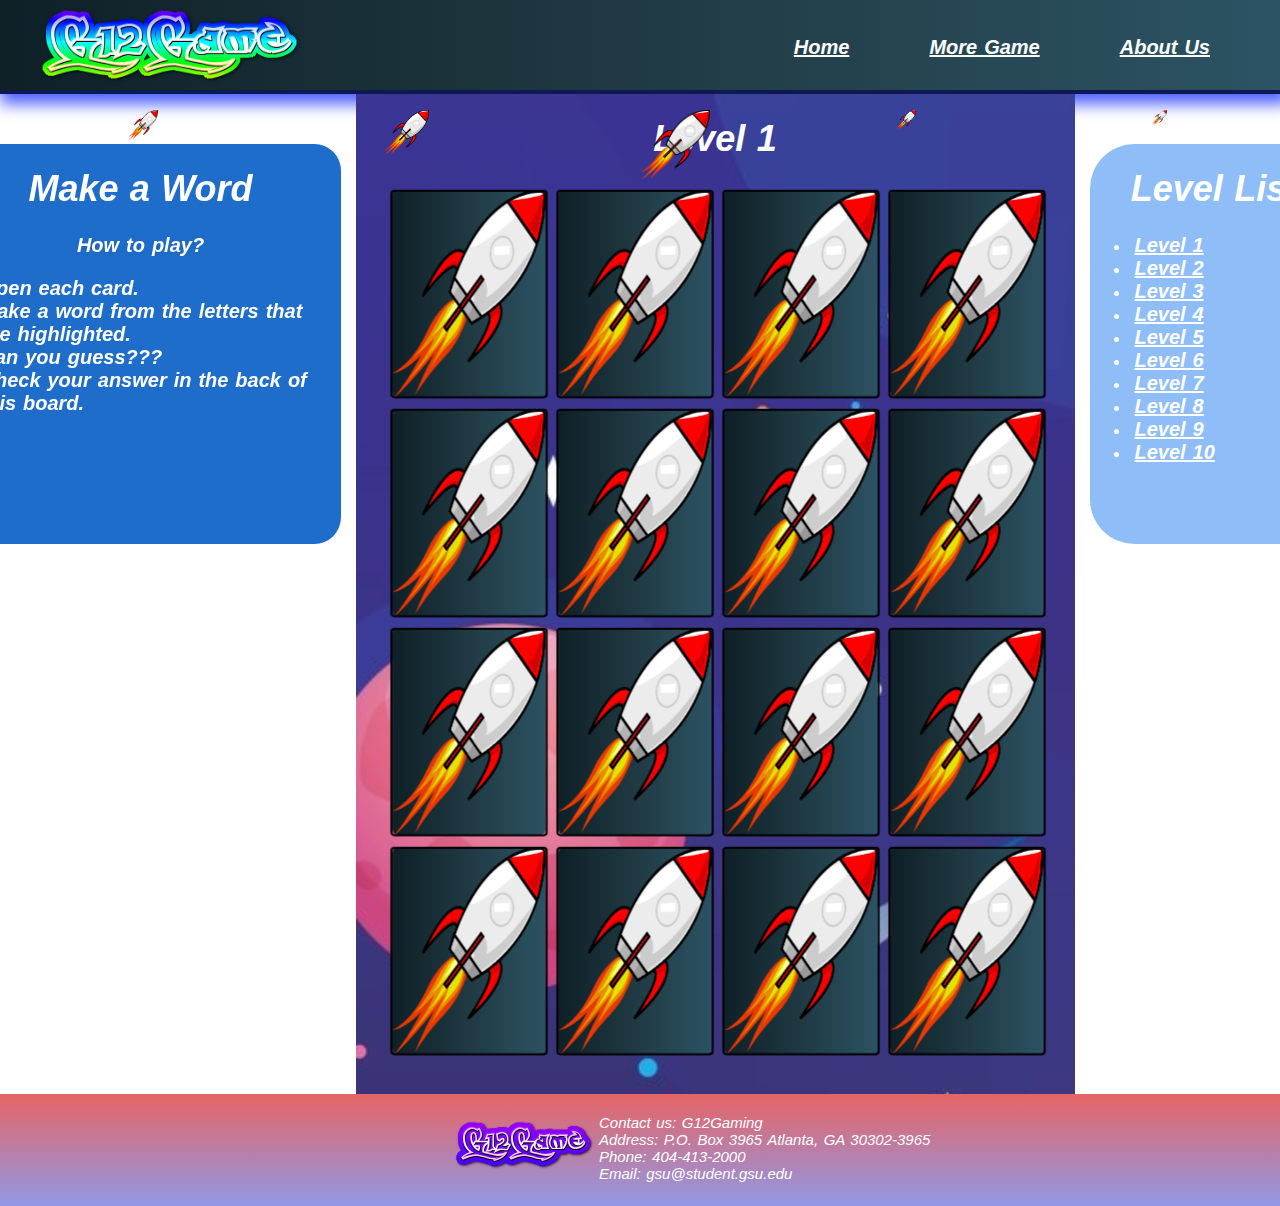
<file: index.html>
<!DOCTYPE html>
<html lang="en">
<head>
    <meta charset="UTF-8">
    <meta http-equiv="X-UA-Compatible" content="IE=edge">
    <meta name="viewport" content="width=device-width, initial-scale=1.0">
    <link rel="stylesheet" href="styles.css">
	<link rel="shortcut icon" href="icon.png" />
    <title>Word Game</title>
</head>

<body>
<!--Top of the page -->
<header class="banner app">
<div class="logo">
<a href="#"><img src="logo.png" id="img2" alt="Logo"></a> <!--Logo-->
</div>
<!-- Navigation bar -->
<div id="bannertext">
	<ul class="ul1">
		<li class="li1"><a href="#" class="a1">Home</a></li>
		<li class="li1"><a href="#" class="a1">More Game</a></li>
		<li class="li1"><a href="g12.html" class ="a1">About Us</a></li>
	</ul>
</div>
<!-- Spaceship Animation -->
<div >
<ul class="ul2">
    <li class="li2"></li>
    <li class="li2"></li>
    <li class="li2"></li>
    <li class="li2"></li>
    <li class="li2"></li>
</ul>
</div>
</header>
<!--Begin Game Windows -->
<div class="container">
<!-- "How to play" card -->
<div class="card1">
	<div class="card1-inner">
        <div class="card1-front">
			<h1 id="h1">Make a Word</h1>
			<h2 id="h2">How to play?</h2>
			<ul id="hint">
            <li>Open each card.</li>
            <li>Make a word from the letters that are highlighted.</li>
			<li>Can you guess???</li>
			<li>Check your answer in the back of this board.</li>
			</ul>
        </div>
        <div class="card1-back">
			<p id="answer">Answer: Apple</p>
        </div>
    </div>
</div>
<!-- Main game -->
<div class="gamewindow">
<h1 id="level1"> Level 1 </h1>
<div class="displaycard">

    <!--Begin Card 1 -->
    <div class="card">
	<input type="checkbox" id="card1" class="more">
		<div class="content">
			<div class="front">
				<div class="inner">
					<div>
					<img src="game.png" alt="Avatar" class="img1">
					</div>
					<div class="clickable">
					<label for="card1" class="button"></label>
					</div>
				</div>
			</div>
			<div class="back">
				<div class="inner" style="background-color:#49FF00;">
					<div>
					<h2 class="card-font">A</h2>
				
					</div>
					<div class="clickable">
					<label for="card1" class="button return"></label>
					</div>
				</div>
			</div>
		</div>
    </div>
    <!--End Card 1 -->
	
	<!--Begin Card 2 -->
	<div class="card">
	<input type="checkbox" id="card2" class="more">
		<div class="content">
			<div class="front">
				<div class="inner">
					<div>
					<img src="game.png" alt="Avatar" class="img1">
					</div>
					<div class="clickable">
					<label for="card2" class="button"></label>
					</div>
				</div>
			</div>
			<div class="back">
				<div class="inner">
					<div>
					<h2 class="card-font">C</h2>
					</div>
					<div class="clickable">
					<label for="card2" class="button return"></label>
					</div>
				</div>
			</div>
		</div>
    </div>
	
	<!--Begin Card 3 -->
	<div class="card">
	<input type="checkbox" id="card3" class="more">
		<div class="content">
			<div class="front">
				<div class="inner">
					<div>
					<img src="game.png" alt="Avatar" class="img1">
					</div>
					<div class="clickable">
					<label for="card3" class="button"></label>
					</div>
				</div>
			</div>
			<div class="back">
				<div class="inner">
					<div>
					<h2 class="card-font">A</h2>
					</div>
					<div class="clickable">
					<label for="card3" class="button return"></label>
					</div>
				</div>
			</div>
		</div>
    </div>
	
	<!--Begin Card 4 -->
	<div class="card">
	<input type="checkbox" id="card4" class="more">
		<div class="content">
			<div class="front">
				<div class="inner">
					<div>
					<img src="game.png" alt="Avatar" class="img1">
					</div>
					<div class="clickable">
					<label for="card4" class="button"></label>
					</div>
				</div>
			</div>
			<div class="back">
				<div class="inner">
					<div>
					<h2 class="card-font">R</h2>
					</div>
					<div class="clickable">
					<label for="card4" class="button return"></label>
					</div>
				</div>
			</div>
		</div>
    </div>
	
	<!--Begin Card 5 -->
	<div class="card">
	<input type="checkbox" id="card5" class="more">
		<div class="content">
			<div class="front">
				<div class="inner">
					<div>
					<img src="game.png" alt="Avatar" class="img1">
					</div>
					<div class="clickable">
					<label for="card5" class="button"></label>
					</div>
				</div>
			</div>
			<div class="back">
				<div class="inner">
					<div>
					<h2 class="card-font">I</h2>
					</div>
					<div class="clickable">
					<label for="card5" class="button return"></label>
					</div>
				</div>
			</div>
		</div>
    </div>
	
	<!--Begin Card 6 -->
	<div class="card">
	<input type="checkbox" id="card6" class="more">
		<div class="content">
			<div class="front">
				<div class="inner">
					<div>
					<img src="game.png" alt="Avatar" class="img1">
					</div>
					<div class="clickable">
					<label for="card6" class="button"></label>
					</div>
				</div>
			</div>
			<div class="back">
				<div class="inner">
					<div>
					<h2 class="card-font">S</h2>
					</div>
					<div class="clickable">
					<label for="card6" class="button return"></label>
					</div>
				</div>
			</div>
		</div>
    </div>
	
	<!--Begin Card 8 -->
	<div class="card">
	<input type="checkbox" id="card7" class="more">
		<div class="content">
			<div class="front">
				<div class="inner">
					<div>
					<img src="game.png" alt="Avatar" class="img1">
					</div>
					<div class="clickable">
					<label for="card7" class="button"></label>
					</div>
				</div>
			</div>
			<div class="back">
				<div class="inner" style="background-color:#49FF00;">
					<div>
					<h2 class="card-font">L</h2>
					</div>
					<div class="clickable">
					<label for="card7" class="button return"></label>
					</div>
				</div>
			</div>
		</div>
    </div>
	
	<!--Begin Card 8 -->
	<div class="card">
	<input type="checkbox" id="card8" class="more">
		<div class="content">
			<div class="front">
				<div class="inner">
					<div>
					<img src="game.png" alt="Avatar" class="img1">
					</div>
					<div class="clickable">
					<label for="card8" class="button"></label>
					</div>
				</div>
			</div>
			<div class="back">
				<div class="inner">
					<div>
					<h2 class="card-font">A</h2>
					</div>
					<div class="clickable">
					<label for="card8" class="button return"></label>
					</div>
				</div>
			</div>
		</div>
    </div>
	
	<!--Begin Card 9 -->
	<div class="card">
	<input type="checkbox" id="card9" class="more">
		<div class="content">
			<div class="front">
				<div class="inner">
					<div>
					<img src="game.png" alt="Avatar" class="img1">
					</div>
					<div class="clickable">
					<label for="card9" class="button"></label>
					</div>
				</div>
			</div>
			<div class="back">
				<div class="inner" style="background-color:#49FF00;">
					<div>
					<h2 class="card-font">P</h2>
					</div>
					<div class="clickable">
					<label for="card9" class="button return"></label>
					</div>
				</div>
			</div>
		</div>
    </div>
	
	<!--Begin Card 10 -->
	<div class="card">
	<input type="checkbox" id="card10" class="more">
		<div class="content">
			<div class="front">
				<div class="inner">
					<div>
					<img src="game.png" alt="Avatar" class="img1">
					</div>
					<div class="clickable">
					<label for="card10" class="button"></label>
					</div>
				</div>
			</div>
			<div class="back">
				<div class="inner" style="background-color:#49FF00;">
					<div>
					<h2 class="card-font">E</h2>
					</div>
					<div class="clickable">
					<label for="card10" class="button return"></label>
					</div>
				</div>
			</div>
		</div>
    </div>
	
	<!--Begin Card 11 -->
		<div class="card">
	<input type="checkbox" id="card11" class="more">
		<div class="content">
			<div class="front">
				<div class="inner">
					<div>
					<img src="game.png" alt="Avatar" class="img1">
					</div>
					<div class="clickable">
					<label for="card11" class="button"></label>
					</div>
				</div>
			</div>
			<div class="back">
				<div class="inner">
					<div>
					<h2 class="card-font">N</h2>
					</div>
					<div class="clickable">
					<label for="card11" class="button return"></label>
					</div>
				</div>
			</div>
		</div>
    </div>
	
	<!--Begin Card 12 -->
	<div class="card">
	<input type="checkbox" id="card12" class="more">
		<div class="content">
			<div class="front">
				<div class="inner">
					<div>
					<img src="game.png" alt="Avatar" class="img1">
					</div>
					<div class="clickable">
					<label for="card12" class="button"></label>
					</div>
				</div>
			</div>
			<div class="back">
				<div class="inner">
					<div>
					<h2 class="card-font">E</h2>
					</div>
					<div class="clickable">
					<label for="card12" class="button return"></label>
					</div>
				</div>
			</div>
		</div>
    </div>
	
	<!--Begin Card 13 -->
		<div class="card">
	<input type="checkbox" id="card13" class="more">
		<div class="content">
			<div class="front">
				<div class="inner">
					<div>
					<img src="game.png" alt="Avatar" class="img1">
					</div>
					<div class="clickable">
					<label for="card13" class="button"></label>
					</div>
				</div>
			</div>
			<div class="back">
				<div class="inner">
					<div>
					<h2 class="card-font">J</h2>
					</div>
					<div class="clickable">
					<label for="card13" class="button return"></label>
					</div>
				</div>
			</div>
		</div>
    </div>
	
	<!--Begin Card 14 -->
		<div class="card">
	<input type="checkbox" id="card14" class="more">
		<div class="content">
			<div class="front">
				<div class="inner">
					<div>
					<img src="game.png" alt="Avatar" class="img1">
					</div>
					<div class="clickable">
					<label for="card14" class="button"></label>
					</div>
				</div>
			</div>
			<div class="back">
				<div class="inner">
					<div>
					<h2 class="card-font">E</h2>
					</div>
					<div class="clickable">
					<label for="card14" class="button return"></label>
					</div>
				</div>
			</div>
		</div>
    </div>
	
	<!--Begin Card 15 -->
		<div class="card">
	<input type="checkbox" id="card15" class="more">
		<div class="content">
			<div class="front">
				<div class="inner">
					<div>
					<img src="game.png" alt="Avatar" class="img1">
					</div>
					<div class="clickable">
					<label for="card15" class="button"></label>
					</div>
				</div>
			</div>
			<div class="back">
				<div class="inner">
					<div>
					<h2 class="card-font">E</h2>
					</div>
					<div class="clickable">
					<label for="card15" class="button return"></label>
					</div>
				</div>
			</div>
		</div>
    </div>

	<!--Begin Card 16 -->
	<div class="card">
	<input type="checkbox" id="card16" class="more">
		<div class="content">
			<div class="front">
				<div class="inner">
					<div>
					<img src="game.png" alt="Avatar" class="img1">
					</div>
					<div class="clickable">
					<label for="card16" class="button"></label>
					</div>
				</div>
			</div>
			<div class="back">
				<div class="inner" style="background-color:#49FF00;">
					<div>
					<h2 class="card-font">P</h2>
					</div>
					<div class="clickable">
					<label for="card16" class="button return"></label>
					</div>
				</div>
			</div>
		</div>
    </div>
</div>
</div>
<!-- Level List -->
<div class="card2">
	<h1>Level List</h1>
	<ul>
		<li><a href="#level1" class="a2">Level 1</a></li>
        <li><a href="#" class="a2">Level 2</a></li>
		<li><a href="#" class="a2">Level 3</a></li>
		<li><a href="#" class="a2">Level 4</a></li>
		<li><a href="#" class="a2">Level 5</a></li>
		<li><a href="#" class="a2">Level 6</a></li>
		<li><a href="#" class="a2">Level 7</a></li>
		<li><a href="#" class="a2">Level 8</a></li>
		<li><a href="#" class="a2">Level 9</a></li>
		<li><a href="#" class="a2">Level 10</a></li>
	</ul>
</div>
</div>
<!-- Bottom -->
<footer class="clfooter">
<div class="about">
<img src="contact.png" alt="Contact" class="img2">
<ul id="contact">
<li> Contact us: G12Gaming</li>
<li> Address: P.O. Box 3965 Atlanta, GA 30302-3965 </li>
<li> Phone: 404-413-2000</li>
<li> Email: gsu@student.gsu.edu</li>
</ul>
</div>
</footer>
</body>
</html>
</file>
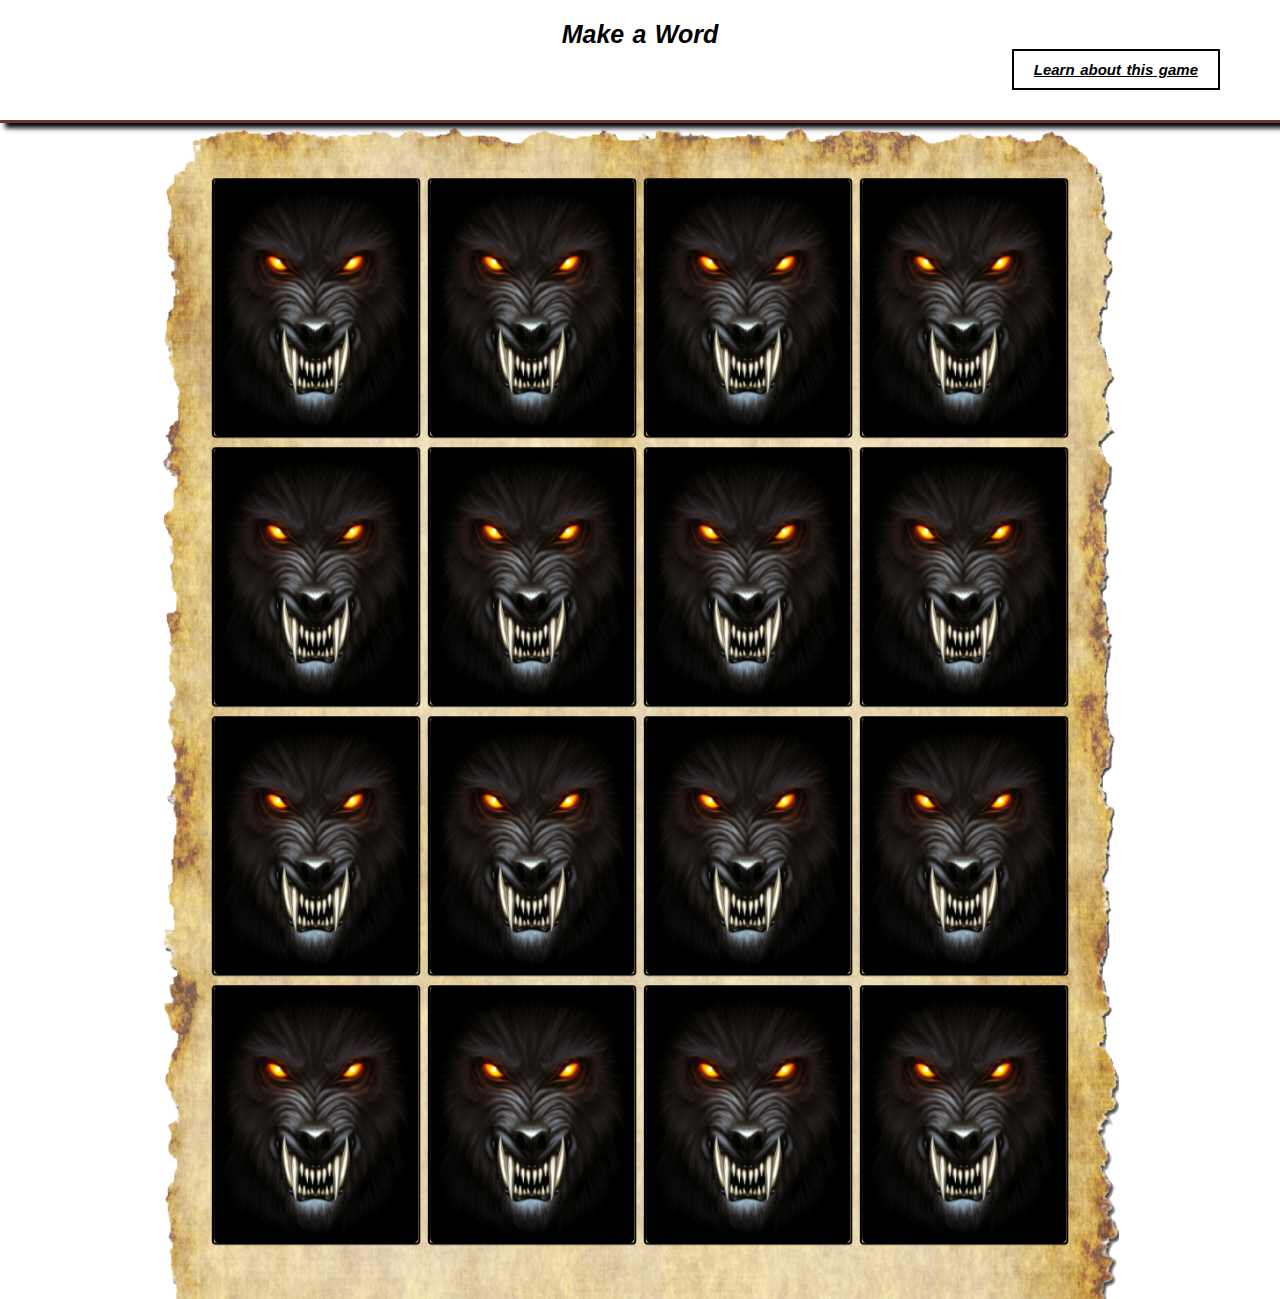
<file: Project1 - Draft/index.html>
<!DOCTYPE html>
<html lang="en">

<head>
	<meta charset="UTF-8">
	<meta http-equiv="X-UA-Compatible" content="IE=edge">
	<meta name="viewport" content="width=device-width, initial-scale=1.0">
	<link rel="stylesheet" href="styles.css">

	<title>Home</title>
</head>

<body>
	<nav class="banner">
		<center>
			<h1>Make a Word</h1>
		</center>

		<a id="btn" href="#">Learn about this game </a>
	</nav>
	<div class="container">
		<div class="Game_Screen">
			<!--Begin Card 1 -->
			<div class="card">
				<input type="checkbox" id="card1" class="more">
				<div class="content">
					<div class="front">
						<div class="inner">
							<div>
								<img src="pic1.jpg" alt="Avatar" class="img">
							</div>
							<div class="pos1">
								<label for="card1" class="button"></label>
							</div>
						</div>
					</div>
					<div class="back">
						<div class="inner">
							<div>
								<h2 class="card-font">A</h2>

							</div>
							<div class="pos1">
								<label for="card1" class="button return"></label>
							</div>
						</div>
					</div>
				</div>
			</div>
			<!--End Card 1 -->

			<!--Begin Card 2 -->
			<div class="card">
				<input type="checkbox" id="card2" class="more">
				<div class="content">
					<div class="front">
						<div class="inner">
							<div>
								<img src="pic1.jpg" alt="Avatar" class="img">
							</div>
							<div class="pos1">
								<label for="card2" class="button"></label>
							</div>
						</div>
					</div>
					<div class="back">
						<div class="inner">
							<div>
								<h2 class="card-font">A</h2>
							</div>
							<div class="pos1">
								<label for="card2" class="button return"></label>
							</div>
						</div>
					</div>
				</div>
			</div>

			<!--Begin Card 3 -->
			<div class="card">
				<input type="checkbox" id="card3" class="more">
				<div class="content">
					<div class="front">
						<div class="inner">
							<div>
								<img src="pic1.jpg" alt="Avatar" class="img">
							</div>
							<div class="pos1">
								<label for="card3" class="button"></label>
							</div>
						</div>
					</div>
					<div class="back">
						<div class="inner">
							<div>
								<h2 class="card-font">A</h2>
							</div>
							<div class="pos1">
								<label for="card3" class="button return"></label>
							</div>
						</div>
					</div>
				</div>
			</div>

			<!--Begin Card 4 -->
			<div class="card">
				<input type="checkbox" id="card4" class="more">
				<div class="content">
					<div class="front">
						<div class="inner">
							<div>
								<img src="pic1.jpg" alt="Avatar" class="img">
							</div>
							<div class="pos1">
								<label for="card4" class="button"></label>
							</div>
						</div>
					</div>
					<div class="back">
						<div class="inner">
							<div>
								<h2 class="card-font">A</h2>
							</div>
							<div class="pos1">
								<label for="card4" class="button return"></label>
							</div>
						</div>
					</div>
				</div>
			</div>

			<!--Begin Card 5 -->
			<div class="card">
				<input type="checkbox" id="card5" class="more">
				<div class="content">
					<div class="front">
						<div class="inner">
							<div>
								<img src="pic1.jpg" alt="Avatar" class="img">
							</div>
							<div class="pos1">
								<label for="card5" class="button"></label>
							</div>
						</div>
					</div>
					<div class="back">
						<div class="inner">
							<div>
								<h2 class="card-font">A</h2>
							</div>
							<div class="pos1">
								<label for="card5" class="button return"></label>
							</div>
						</div>
					</div>
				</div>
			</div>

			<!--Begin Card 6 -->
			<div class="card">
				<input type="checkbox" id="card6" class="more">
				<div class="content">
					<div class="front">
						<div class="inner">
							<div>
								<img src="pic1.jpg" alt="Avatar" class="img">
							</div>
							<div class="pos1">
								<label for="card6" class="button"></label>
							</div>
						</div>
					</div>
					<div class="back">
						<div class="inner">
							<div>
								<h2 class="card-font">A</h2>
							</div>
							<div class="pos1">
								<label for="card6" class="button return"></label>
							</div>
						</div>
					</div>
				</div>
			</div>

			<!--Begin Card 6 -->
			<div class="card">
				<input type="checkbox" id="card7" class="more">
				<div class="content">
					<div class="front">
						<div class="inner">
							<div>
								<img src="pic1.jpg" alt="Avatar" class="img">
							</div>
							<div class="pos1">
								<label for="card7" class="button"></label>
							</div>
						</div>
					</div>
					<div class="back">
						<div class="inner">
							<div>
								<h2 class="card-font">A</h2>
							</div>
							<div class="pos1">
								<label for="card7" class="button return"></label>
							</div>
						</div>
					</div>
				</div>
			</div>

			<!--Begin Card 8 -->
			<div class="card">
				<input type="checkbox" id="card8" class="more">
				<div class="content">
					<div class="front">
						<div class="inner">
							<div>
								<img src="pic1.jpg" alt="Avatar" class="img">
							</div>
							<div class="pos1">
								<label for="card8" class="button"></label>
							</div>
						</div>
					</div>
					<div class="back">
						<div class="inner">
							<div>
								<h2 class="card-font">A</h2>
							</div>
							<div class="pos1">
								<label for="card8" class="button return"></label>
							</div>
						</div>
					</div>
				</div>
			</div>

			<!--Begin Card 9 -->
			<div class="card">
				<input type="checkbox" id="card9" class="more">
				<div class="content">
					<div class="front">
						<div class="inner">
							<div>
								<img src="pic1.jpg" alt="Avatar" class="img">
							</div>
							<div class="pos1">
								<label for="card9" class="button"></label>
							</div>
						</div>
					</div>
					<div class="back">
						<div class="inner">
							<div>
								<h2 class="card-font">A</h2>
							</div>
							<div class="pos1">
								<label for="card9" class="button return"></label>
							</div>
						</div>
					</div>
				</div>
			</div>

			<!--Begin Card 10 -->
			<div class="card">
				<input type="checkbox" id="card10" class="more">
				<div class="content">
					<div class="front">
						<div class="inner">
							<div>
								<img src="pic1.jpg" alt="Avatar" class="img">
							</div>
							<div class="pos1">
								<label for="card10" class="button"></label>
							</div>
						</div>
					</div>
					<div class="back">
						<div class="inner">
							<div>
								<h2 class="card-font">A</h2>
							</div>
							<div class="pos1">
								<label for="card10" class="button return"></label>
							</div>
						</div>
					</div>
				</div>
			</div>

			<!--Begin Card 11 -->
			<div class="card">
				<input type="checkbox" id="card11" class="more">
				<div class="content">
					<div class="front">
						<div class="inner">
							<div>
								<img src="pic1.jpg" alt="Avatar" class="img">
							</div>
							<div class="pos1">
								<label for="card11" class="button"></label>
							</div>
						</div>
					</div>
					<div class="back">
						<div class="inner">
							<div>
								<h2 class="card-font">A</h2>
							</div>
							<div class="pos1">
								<label for="card11" class="button return"></label>
							</div>
						</div>
					</div>
				</div>
			</div>

			<!--Begin Card 12 -->
			<div class="card">
				<input type="checkbox" id="card12" class="more">
				<div class="content">
					<div class="front">
						<div class="inner">
							<div>
								<img src="pic1.jpg" alt="Avatar" class="img">
							</div>
							<div class="pos1">
								<label for="card12" class="button"></label>
							</div>
						</div>
					</div>
					<div class="back">
						<div class="inner">
							<div>
								<h2 class="card-font">A</h2>
							</div>
							<div class="pos1">
								<label for="card12" class="button return"></label>
							</div>
						</div>
					</div>
				</div>
			</div>

			<!--Begin Card 13 -->
			<div class="card">
				<input type="checkbox" id="card13" class="more">
				<div class="content">
					<div class="front">
						<div class="inner">
							<div>
								<img src="pic1.jpg" alt="Avatar" class="img">
							</div>
							<div class="pos1">
								<label for="card13" class="button"></label>
							</div>
						</div>
					</div>
					<div class="back">
						<div class="inner">
							<div>
								<h2 class="card-font">A</h2>
							</div>
							<div class="pos1">
								<label for="card13" class="button return"></label>
							</div>
						</div>
					</div>
				</div>
			</div>

			<!--Begin Card 14 -->
			<div class="card">
				<input type="checkbox" id="card14" class="more">
				<div class="content">
					<div class="front">
						<div class="inner">
							<div>
								<img src="pic1.jpg" alt="Avatar" class="img">
							</div>
							<div class="pos1">
								<label for="card14" class="button"></label>
							</div>
						</div>
					</div>
					<div class="back">
						<div class="inner">
							<div>
								<h2 class="card-font">A</h2>
							</div>
							<div class="pos1">
								<label for="card14" class="button return"></label>
							</div>
						</div>
					</div>
				</div>
			</div>

			<!--Begin Card 15 -->
			<div class="card">
				<input type="checkbox" id="card15" class="more">
				<div class="content">
					<div class="front">
						<div class="inner">
							<div>
								<img src="pic1.jpg" alt="Avatar" class="img">
							</div>
							<div class="pos1">
								<label for="card15" class="button"></label>
							</div>
						</div>
					</div>
					<div class="back">
						<div class="inner">
							<div>
								<h2 class="card-font">A</h2>
							</div>
							<div class="pos1">
								<label for="card15" class="button return"></label>
							</div>
						</div>
					</div>
				</div>
			</div>

			<!--Begin Card 16 -->
			<div class="card">
				<input type="checkbox" id="card16" class="more">
				<div class="content">
					<div class="front">
						<div class="inner">
							<div>
								<img src="pic1.jpg" alt="Avatar" class="img">
							</div>
							<div class="pos1">
								<label for="card16" class="button"></label>
							</div>
						</div>
					</div>
					<div class="back">
						<div class="inner">
							<div>
								<h2 class="card-font">A</h2>
							</div>
							<div class="pos1">
								<label for="card16" class="button return"></label>
							</div>
						</div>
					</div>
				</div>
			</div>

		</div>
	</div>
</body>

</html>
</file>
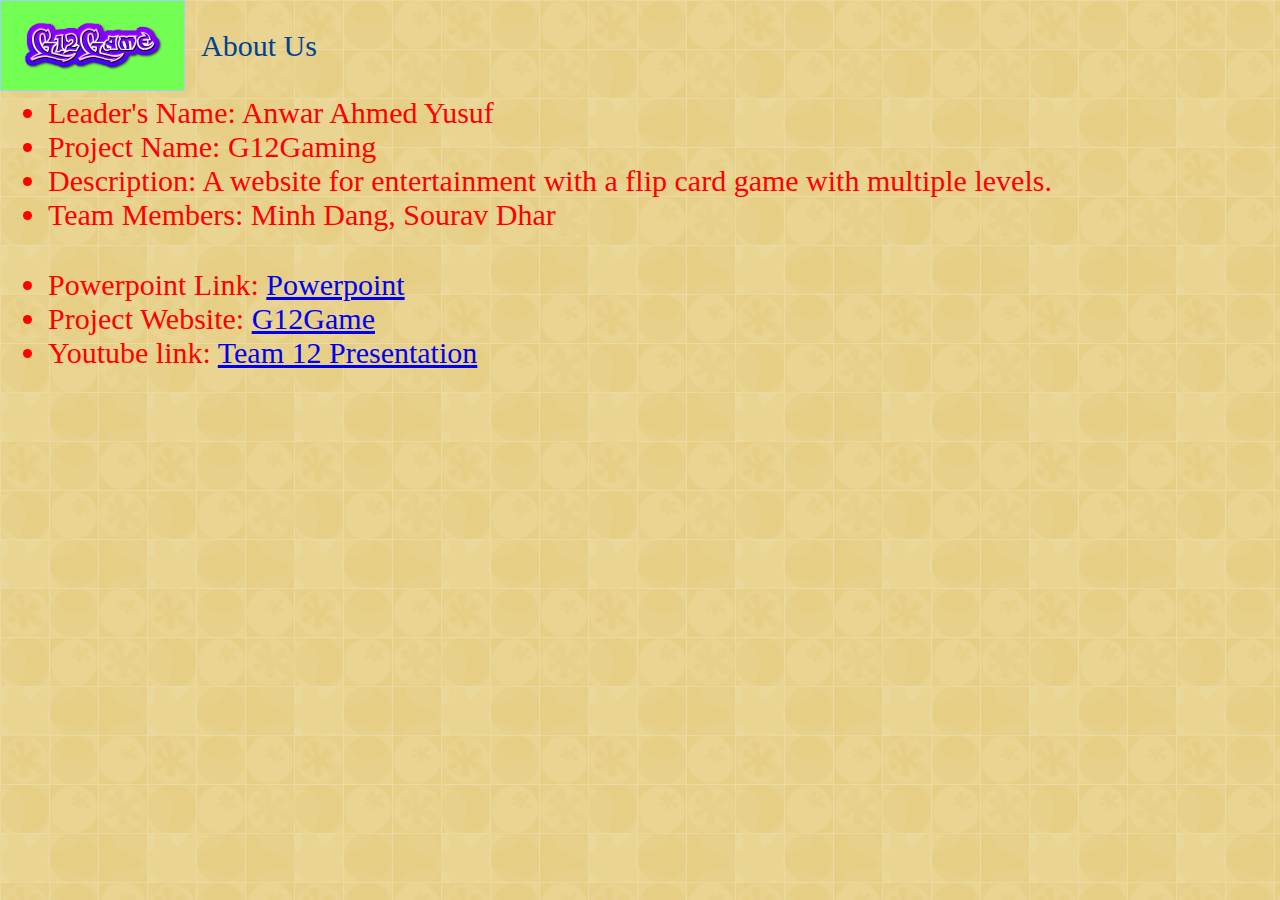
<file: g12.html>
<html> 
<head> 
<TITLE> Team 12 Info </TITLE>
<style>
body{
	background-image:url("bg.png");
}
ul li{
	color: red;
	font-size: 30px ;
}
.info{
	position: absolute;
	top: 0;
	left: 0;
	list-style-type: none;
	margin: 0;
	padding: 0;
	overflow: hidden;
	background-color: transparent;
	transition: all 500ms ease;
}
.info li{
	float: left;
}
.info li a{
	display: block;
	color: #004293;
	text-align: center;
	padding: 14px 16px;
	text-decoration: none;
}
.info li a:hover{
	color: #A5CDFF;
	border: #A5CDFF solid 1px;
	background:#73FE54;
}
#li1{
	margin-top:15px;
}
</style>
</head>    
<body> 
<ul class="info">
	<li><a href="index.html"><img src="contact.png" alt="Logo"></a></li>
	<li id="li1"><a href="g12.html">About Us</a></li>
</ul>
<main>
<br>
<br>
<br>
<br>
<div>
<ul>
	<li>Leader's Name: Anwar Ahmed Yusuf</li>
	<li>Project Name: G12Gaming</li>
	<li>Description: A website for entertainment with a flip card game with multiple levels. </li>
	<li>Team Members: Minh Dang, Sourav Dhar</li><br><br>                  
	<li>Powerpoint Link: <a href="https://docs.google.com/presentation/d/1p4DCPoKklwmVFugX2QZGalu6BUvRc6CcXA3mctB1Gew/edit?usp=sharing">Powerpoint</a></li>
	<li>Project Website: <a href="index.html">G12Game</a></li>
	<li>Youtube link: <a href="https://www.youtube.com/watch?v=x5O2JnuE59c">Team 12 Presentation</a></li>
</ul>
</div>
</main>
</body> 
</html>
</file>
<file: styles.css>
:root{
	--level-one: translateZ(3rem);
    --level-two: translateZ(6rem);
}
@keyframes backgroundColorPalette{
	
  0% {
    background: #ee6055;
  }
  25% {
    background: #60d394;
  }
  50% {
    background: #aaf683;
  }
  75% {
    background: #ffd97d;
  }
  100% {
    background: #ff9b85;
  }
}
/*banner part*/
.banner{
	display: grid;
    grid-template-columns: 1fr auto minmax(600px, 3fr) 1fr;
	background-color: #0896B2;
	height:90px;
	width:100%;
	box-shadow: 5px 5px 15px 5px #4C60FF;
	border-bottom: 4px outset #1C35A4;
}
.logo{
    grid-column:1/3;
	margin-left:30px;
}
#bannertext{
	grid-column:5;
    display:flex;
    justify-content:flex-end;
    align-items:center;
}
.ul1{
    display:flex;
	list-style:none;
}
.li1{
    margin-right:3em;
    margin-bottom:0;
	font-size:20px;
 }
 
.a1{
	border: none;
	background: transparent;
	color: #fff;
	padding: 10px;
	font-size: 20px;
	border-radius: 5px;
	position: relative;
	box-sizing: border-box;
	transition: all 500ms ease; 
 }
.a1:hover{
  color: #203A43;
  border: #203A43 solid 1px;
  background:#fff;
}
/*logo*/
#img2{
	width:280px;
	height:90px;
}

/*main part*/
.container{
    display: grid;
    grid-template-columns: 1fr 1fr 1fr;
}
.gamewindow{
	padding-left:25px;
	padding-right:25px;
	background-image: url("space.jpeg");
	background-repeat: no-repeat;
	height:1000px;
}
.displaycard{
    display: grid;
	margin-left:5px;
    grid-template-rows:  1fr 1fr 1fr;
    grid-template-columns: 1fr 1fr 1fr 1fr;

}
/*card image*/
.img1{
	width:150px; 
	height:203px;
	border-radius: 6px;
	background: linear-gradient(to left, #2C5364, #203A43, #0F2027);
}
body{
	animation-name: backgroundColorPalette;
	animation-duration: 10s;
	animation-iteration-count: infinite;
	animation-direction: alternate;
	margin:0;
	padding:0;
	display: flex;
	flex-direction: column;
	font-family:Comic Sans MS, cursive, sans-serif;
	align-items: center;
	justify-content: center;
	letter-spacing: 0px;
	word-spacing: 1.4px;
	color: #FF571C;
	font-weight: 700;
	text-decoration: none solid rgb(68, 68, 68);
	font-style: italic;
	font-variant: normal;
}

.clickable{
	position:absolute;
	margin:0px;
}
#h1{
	grid-row:2;
	text-align:center;
	color:white;
	font-size:36px;
	transform: var(--level-one);
}
h1{
	grid-row:2;
	text-align:center;
	color:white;
	font-size:36px;
}
#answer{
	transform: var(--level-two);
	text-transform: uppercase;
	grid-row:2;
	text-align:center;
	color:white;
	font-size:36px;
}
#question{
	transform: var(--level-one);
	text-transform: uppercase;
	grid-row:2;
	text-align:center;
	color:white;
	font-size:36px;
}
#h2{ 
	grid-row:1;
	font-size:20px;
	color: #fff;
	font-weight:bold;
	text-shadow: 0 0 6px rgba(0, 0, 0, 0.1);
	transform: var(--level-one);
}
#hint{
	color:white;
	text-align:left;
	font-size:20px;
	margin-right:10px;
	transform: var(--level-one);
}
ul{
	color:white;
}

/*card image*/
.img1{
	width:150px; 
	height:203px;
	border-radius: 6px;
	background: linear-gradient(to left, #2C5364, #203A43, #0F2027);
}
.card{
	width: 150px;
	height: 203px;
	margin: 0.5em;
	perspective: 1000px;
}
.card .content{
	position: relative;
	width: 100%;
	height: 100%;
	transform-style: preserve-3d;
	transition: transform 0.8s cubic-bezier(0.75, 0, 0.85, 1);
}
.more{
	display: none;
}
.more:checked ~ .content{
	transform: rotateY(180deg);
}
.front,.back{
	position: absolute;
	top: 0;
	left: 0;
	width: 100%;
	height: 100%;
	backface-visibility: hidden;
	transform-style: preserve-3d;
	border-radius: 6px;
}
.front .inner,
.back .inner{
	height: 100%;
	display: grid;
	transform: translateZ(80px) scale(0.94);
}
.front{
	background-color: #fff;
}
.front:after{
	content: '';
	position: absolute;
	top: 0;
	left: 0;
	width: 100%;
	height: 100%;
	display: flex;
	border-radius: 6px;
	backface-visibility: hidden;
	background: transparent;
}
.front .inner{
	grid-template-rows: 5fr 1fr 1fr 2fr 1fr;
	justify-items: center;
}
.card-font{
	font-size:100px;
	margin-top:40%;
}
.front .rating{
	grid-row:3;
	color: rgba(255, 255, 255, 0.8);
	font-size: 14px;
	display: flex;
	flex-flow: row wrap;
}

/*back-card color*/
.back{
	transform: rotateY(180deg);
	background-color: #fff;
	border: 2px solid #f0f0f0;
}
.back .inner{
	justify-items: center;
}
.back .button{
	justify-self: center;
}

/*card button*/
.button{
	grid-row:-2;
	width:150px;
	height:200px;
	text-transform: uppercase;
	letter-spacing: 1px;
	font-weight: 600;
	cursor: pointer;
	display: block;
	line-height: 2.9em;
	min-width: 3em;
	background-color: transparent;
	border: solid 2px black;
	color: black;
	border-radius: 4px;
	text-align: center;
	left: 50%;
	backface-visibility: hidden;
	transition: 0.3s ease-in-out;
	text-shadow: 0 0 6px rgba(0, 0, 0, 0.3);
}

/* color when moving mouse on card*/
.button:hover{
	background-color: transparent;
	box-shadow: 0 0 20px rgba(255, 5, 5, 5);
	transform: translateY(-8px);
	height:209px;
	border-color: white;
	text-shadow: none;
	color: #355cc9;
}
.button .return{
	line-height: 3em;
	color: #355cc9;
	border-color: #355cc9;
	text-shadow: none;
}

/*how to play part*/
.card1{
    width:400px;
    height:400px;
    border-radius:5ch;
	margin-top:50px;
	margin-right:15px;
	justify-self: right;
	flex-basis:25%;
 }
.card1-front{
    background-color: #1F6DCB;
    border-radius: 3ch;
 }
.card1-back{
    background-color: rgb(110, 6, 158);
    color: white;
    transform: rotateY(180deg);
    border-radius: 3ch;
	display:grid;
	grid-row:2;
 }
.card1-inner{
    width: 100%;
    height: 100%;
    text-align: center;
	transition: transform 2s;
	transform-style: preserve-3d;
 }
.card1:hover .card1-inner{
    transform: rotateY(180deg);
 }
.card1-front, .card1-back{
    position: absolute;
    width: 100%;
    height: 100%;
    backface-visibility: hidden;
	transform-style: preserve-3d;
	transition: transform 2s;
 }
 
 /* anmimation for the banner */
@keyframes animate{
from{
	transform: translateY(+100%) rotate(180deg)
}
to{
	transform: translateY(-500%)
	rotate(360deg)
}
}
.appos{
	text-align:center;
}
.app{
	background: linear-gradient(to left, #2C5364, #203A43, #0F2027);
	height:90px;
	width:100%;
}
.ul2{
  display:block;
  width:100%;
  height:inherit;
}
.ul2{
  list-style-type:none;
}
.li2:nth-child(1)
{
  position:absolute;
  left:10%;
  height:30px;
  width:30px;
  content: url("game.png");
}
.li2:nth-child(2)
{
  position:absolute;
  left:30%;
  height:45px;
  width:45px;
  content: url("game.png");
}
.li2:nth-child(3)
{
  position:absolute;
  left:50%;
  height:70px;
  width:70px;
  content: url("game.png");
}
.li2:nth-child(4)
{
  position:absolute;
  left:70%;
  height:20px;
  width:20px;
  content: url("game.png");
}
.li2:nth-child(5)
{
  position:absolute;
  left:90%;
  height:15px;
  width:15px;
  content: url("game.png");
}
.li2{
  animation:animate 15s linear 1s infinite;
}
/*Footer*/
.clfooter{
	width:100%;
	height:7rem;
	background: linear-gradient(#e66465, #9198e5);
}
.about{
	color:white;
	font-weight:normal;
	font-size:15px;
	padding-top:20px;
}
.img2{
	display:flex;
	float:left;
	padding-top:0px;
	padding-bottom:25px;
	margin-left:35%;
}
#contact{
	padding-top:0px;
	list-style:none;
	margin-top:0px;
}
/* Level List */
.card2{
	width:250px;
    height:400px;
    border-radius:5ch;
	margin-top:50px;
	background-color:#8EBDF7;
	margin-left: 15px;
}
.a2{
	border:none;
	background:transparent;
	color: #fff;
	padding: 5px;
	font-size: 20px;
	border-radius:4px;
	position: relative;
	box-sizing: border-box;
	transition: all 500ms ease; 
 }
 .a2:hover{
  color: #8EBDF7;
  border: #8EBDF7 solid 1px;
  background:#fff;
}
</file>
<file: Project1 - Draft/styles.css>
@keyframes backgroundColorPalette {
  0% {
    background: #ee6055;
  }
  25% {
    background: #60d394;
  }
  50% {
    background: #aaf683;
  }
  75% {
    background: #ffd97d;
  }
  100% {
    background: #ff9b85;
  }
}

.Game_Screen{
    display: grid;
    grid-template-rows:  1fr 1fr 1fr;
    grid-template-columns: 1fr 1fr 1fr 1fr;
	place-items: center;
}
.container{
	padding: 50px;
	background-image: url("letter.png");
	background-repeat: no-repeat;
	background-size: 100%;
}

.banner{
	height:100px;
	width:100%;
	text-align:center;
	box-shadow: 5px 5px 5px 0px #000000;
	border-bottom: 3px outset rgba(164,33,33,0.84);
	padding-top: 20px;


}

.banner h1{ display: inline; font-size: 25px; color: black;}
#btn{
	float: right;
	margin-right:60px;
	border: 2px solid black;
	padding: 10px 20px;
	color: black;
	cursor: pointer;
	position: relative;
	overflow: hidden;
	font-size: 15px;
	font-family: sans-serif;
	transition: all .5s;
	}

#btn:before{
		width: 100%;
		height: 100%;
		content: '';
		margin: auto;
		position: absolute;
		top:  -100%;
		left: -100%;
		background: black;
		transition: all .5s;
		z-index: -1;
		
	}

#btn:hover{
	color: white;
}
#btn:hover:before{			
		top: 0;
		left: 0;

}

body{
  animation-name: backgroundColorPalette;
  animation-duration: 10s;
  animation-iteration-count: infinite;
  animation-direction: alternate;
  margin: 0;
	padding:0;
	display: flex;
	flex-direction: column;
	align-items: center;
	justify-content: center;
	font-family: "Comic Sans MS", cursive, sans-serif;

	letter-spacing: 0px;
	word-spacing: 1.4px;
	color: #FF571C;
	font-weight: 700;
	text-decoration: none solid rgb(68, 68, 68);
	font-style: italic;
	font-variant: normal;
	text-transform: none;
}


img{
	width:200px; 
	height:253px;
	border-radius: 6px;
}
.wrapper{
	display: flex;
	flex-flow: row wrap;
	justify-content: center;
}
.pos1{
	position:absolute;
	margin:0px;
}
.card{
	width: 200px;
	height: 253px;
	margin: 0.5em;
	perspective: 1000px;
}
.card .content{
		position: relative;
		width: 100%;
		height: 100%;
		transform-style: preserve-3d;
		transition: transform 0.8s cubic-bezier(0.75, 0, 0.85, 1);

}
.more{
	display: none;
}
.more:checked ~ .content{
	transform: rotateY(180deg);
}

.front,.back{
	position: absolute;
	top: 0;
	left: 0;
	width: 100%;
	height: 100%;
	backface-visibility: hidden;
	transform-style: preserve-3d;
	border-radius: 6px;
}

.front .inner,
.back .inner{
	height: 100%;
	display: grid;
	transform: translateZ(80px) scale(0.94);
}

.front{
	background-color: #fff;
}
.front:after{
	content: '';
	position: absolute;
	top: 0;
	left: 0;
	width: 100%;
	height: 100%;
	display: flex;
	border-radius: 6px;
	backface-visibility: hidden;
	background: transparent;
}
.front .inner{
	grid-template-rows: 5fr 1fr 1fr 2fr 1fr;
	justify-items: center;
}
.card-font{
	font-size:100px;
	margin-top: 70%;
}
.front h2{ 
	grid-row:1;
	text-transform: uppercase;
	color: #fff;
	font-weight:500;
	text-shadow: 0 0 6px rgba(0, 0, 0, 0.1);
}
.front .rating{
	grid-row:3;
	color: rgba(255, 255, 255, 0.8);
	font-size: 14px;
	display: flex;
	flex-flow: row wrap;
}

/*back-card color*/
.back{
	transform: rotateY(180deg);
	background-color: #fff;
	border: 2px solid #f0f0f0;
}
.back .inner{
	justify-items: center;
}
.back .button{
	justify-self: center;
}


.description{
	grid-row:5;
	grid-column: 1/-1;
	font-size: 0.86em;
	border-radius: 5px;
	font-weight: 600;
	line-height: 1.4em;
	overflow: auto;
	color: white;
	padding-right: 10px;
}

.location,.price{
	font-weight:600;
	color: white;
	grid-row: 1;
	font-size: 0.86em;
}

.location{
	grid-column: 1/3;
	justify-self: left;
}


.button{
	grid-row:-2;
	width:200px;
	height:250px;
	text-transform: uppercase;
	letter-spacing: 1px;
	font-weight: 600;
	cursor: pointer;
	display: block;
	line-height: 2.9em;
	min-width: 3em;
	background-color: transparent;
	border: solid 2px black;
	color: black;
	border-radius: 4px;
	text-align: center;
	left: 50%;
	backface-visibility: hidden;
	transition: 0.3s ease-in-out;
	text-shadow: 0 0 6px rgba(0, 0, 0, 0.3);
}

/* color when moving mouse*/
.button:hover{
	background-color: transparent;
	box-shadow: 0 0 20px rgba(255, 5, 5, 5);
  transform: translateY(-8px);
  height:259px;
	border-color: white;

	text-shadow: none;
	color: #355cc9;
}

.button .return{
	line-height: 3em;
	color: #355cc9;
	border-color: #355cc9;
	text-shadow: none;
}
/*
.button:hover{
	background-color: #355cc9;
	color: #fff;
	box-shadow: none;
}*/

.clear:after{
    clear:both;
    content:"";
    display:table;
}
</file>
